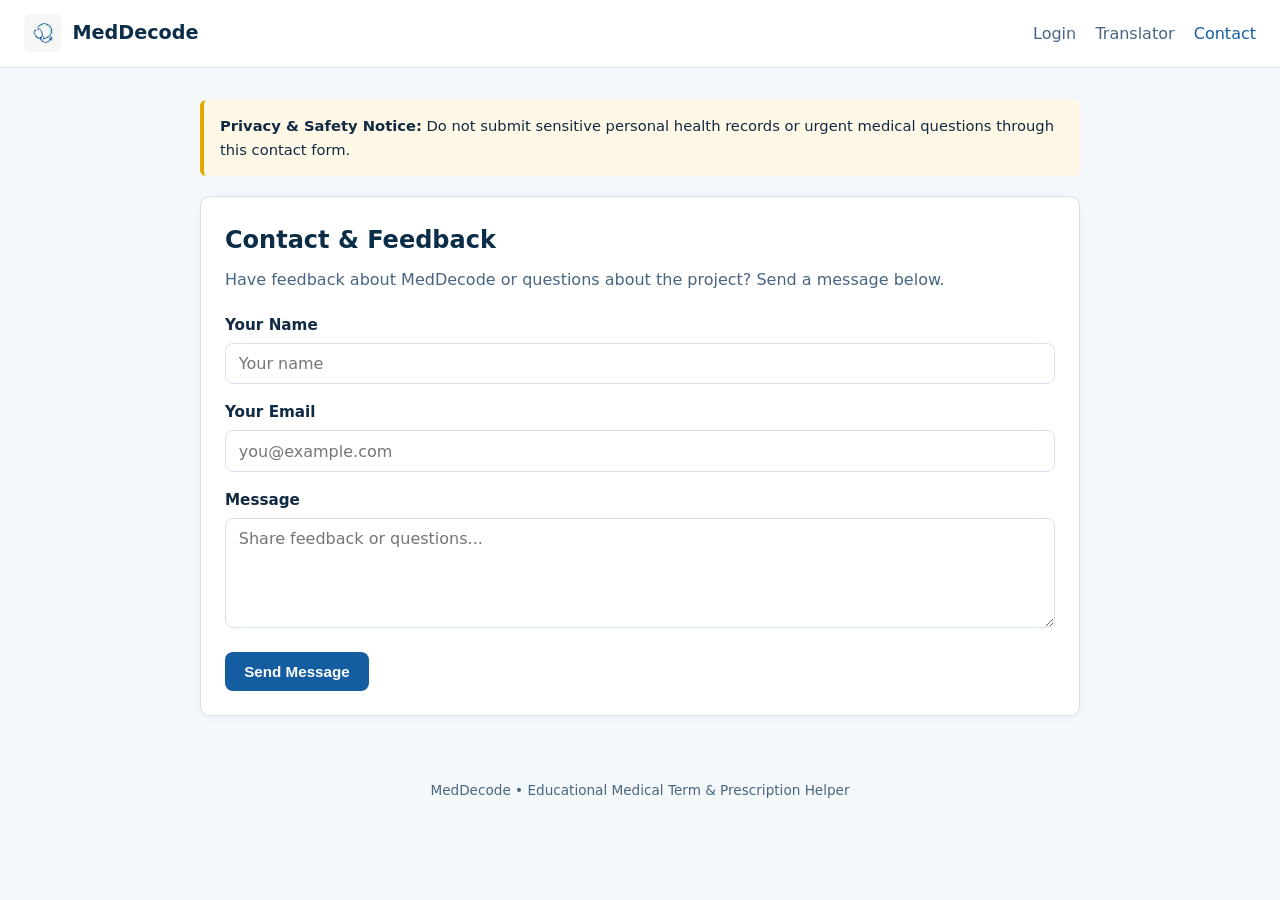
<file: contact.html>
<!DOCTYPE html>
<html lang="en">
<head>
  <meta charset="UTF-8" />
  <meta name="viewport" content="width=device-width, initial-scale=1.0" />
  <title>MedDecode — Contact</title>
  <link rel="stylesheet" href="css/styles.css" />
</head>
<body>
  <nav class="navbar">
    <a class="brand" href="translator.html">
      <img src="assets/project%20logo.webp" alt="MedDecode Logo" />
      <span>MedDecode</span>
    </a>
    <div class="nav-links">
      <a href="index.html">Login</a>
      <a href="translator.html">Translator</a>
      <a href="contact.html" class="active">Contact</a>
    </div>
  </nav>

  <main class="container">
    <div class="disclaimer-banner" role="note">
      <strong>Privacy & Safety Notice:</strong> Do not submit sensitive personal health records or urgent medical questions through this contact form.
    </div>

    <section class="card">
      <h1>Contact & Feedback</h1>
      <p class="subtitle">Have feedback about MedDecode or questions about the project? Send a message below.</p>

      <form id="contact-form">
        <div class="form-group">
          <label for="contact-name">Your Name</label>
          <input type="text" id="contact-name" required placeholder="Your name" />
        </div>

        <div class="form-group">
          <label for="contact-email">Your Email</label>
          <input type="email" id="contact-email" required placeholder="you@example.com" />
        </div>

        <div class="form-group">
          <label for="contact-message">Message</label>
          <textarea id="contact-message" required placeholder="Share feedback or questions..."></textarea>
        </div>

        <button type="submit">Send Message</button>
      </form>

      <div id="contact-status" class="status-msg" role="status"></div>
    </section>
  </main>

  <footer class="site-footer">
    MedDecode • Educational Medical Term & Prescription Helper
  </footer>

  <script type="module" src="js/contact.js"></script>
</body>
</html>
</file>
<file: css/styles.css>
:root {
  --bg: #f4f8fb;
  --surface: #ffffff;
  --text: #102a43;
  --muted: #486581;
  --primary: #145da0;
  --primary-dark: #0c2d48;
  --accent: #2ec4b6;
  --warn-bg: #fff8e6;
  --warn-border: #e0a800;
  --error-bg: #fdecea;
  --error-text: #9b1c1c;
  --border: #d9e2ec;
  --radius: 10px;
}

* {
  box-sizing: border-box;
  margin: 0;
  padding: 0;
}

body {
  font-family: system-ui, -apple-system, BlinkMacSystemFont, "Segoe UI", Roboto, sans-serif;
  background: var(--bg);
  color: var(--text);
  line-height: 1.6;
}

.navbar {
  background: var(--surface);
  border-bottom: 1px solid var(--border);
  padding: 0.9rem 1.5rem;
  display: flex;
  align-items: center;
  justify-content: space-between;
  gap: 1rem;
  flex-wrap: wrap;
}

.brand {
  display: flex;
  align-items: center;
  gap: 0.65rem;
  text-decoration: none;
  color: var(--primary-dark);
  font-weight: 700;
  font-size: 1.2rem;
}

.brand img {
  width: 38px;
  height: 38px;
  object-fit: contain;
  border-radius: 6px;
}

.nav-links {
  display: flex;
  align-items: center;
  gap: 1.2rem;
}

.nav-links a {
  text-decoration: none;
  color: var(--muted);
  font-weight: 500;
}

.nav-links a.active,
.nav-links a:hover {
  color: var(--primary);
}

.container {
  max-width: 920px;
  margin: 2rem auto;
  padding: 0 1.25rem;
}

.card {
  background: var(--surface);
  border: 1px solid var(--border);
  border-radius: var(--radius);
  padding: 1.5rem;
  margin-bottom: 1.25rem;
  box-shadow: 0 2px 8px rgba(16, 42, 67, 0.04);
}

h1, h2 {
  color: var(--primary-dark);
  margin-bottom: 0.5rem;
}

p.subtitle {
  color: var(--muted);
  margin-bottom: 1.25rem;
}

.disclaimer-banner {
  background: var(--warn-bg);
  border-left: 4px solid var(--warn-border);
  padding: 0.9rem 1rem;
  border-radius: 6px;
  margin-bottom: 1.25rem;
  font-size: 0.92rem;
}

.form-group {
  margin-bottom: 1rem;
}

label {
  display: block;
  font-weight: 600;
  margin-bottom: 0.35rem;
  font-size: 0.95rem;
}

input[type="text"],
input[type="email"],
input[type="password"],
input[type="url"],
textarea,
select {
  width: 100%;
  padding: 0.65rem 0.8rem;
  border: 1px solid var(--border);
  border-radius: 8px;
  font-size: 1rem;
  font-family: inherit;
  background: #fff;
}

textarea {
  min-height: 110px;
  resize: vertical;
}

.btn-row {
  display: flex;
  gap: 0.75rem;
  flex-wrap: wrap;
  margin-top: 0.5rem;
}

button {
  background: var(--primary);
  color: #fff;
  border: none;
  padding: 0.7rem 1.2rem;
  border-radius: 8px;
  font-size: 0.95rem;
  font-weight: 600;
  cursor: pointer;
}

button:hover {
  background: var(--primary-dark);
}

button.secondary {
  background: #e6eef6;
  color: var(--primary-dark);
}

button.secondary:hover {
  background: #d4e3f2;
}

.status-msg {
  margin-top: 0.85rem;
  padding: 0.75rem 1rem;
  border-radius: 8px;
  font-size: 0.92rem;
  display: none;
}

.status-msg.error {
  display: block;
  background: var(--error-bg);
  color: var(--error-text);
}

.status-msg.info {
  display: block;
  background: #e8f4fd;
  color: var(--primary-dark);
}

.grid-2 {
  display: grid;
  grid-template-columns: repeat(auto-fit, minmax(220px, 1fr));
  gap: 1rem;
}

.result-box {
  white-space: pre-wrap;
  background: #f8fbfe;
  border: 1px solid var(--border);
  border-radius: 8px;
  padding: 1rem;
  margin-top: 1rem;
  min-height: 120px;
}

.site-footer {
  text-align: center;
  color: var(--muted);
  font-size: 0.85rem;
  padding: 2rem 1rem;
}
</file>
